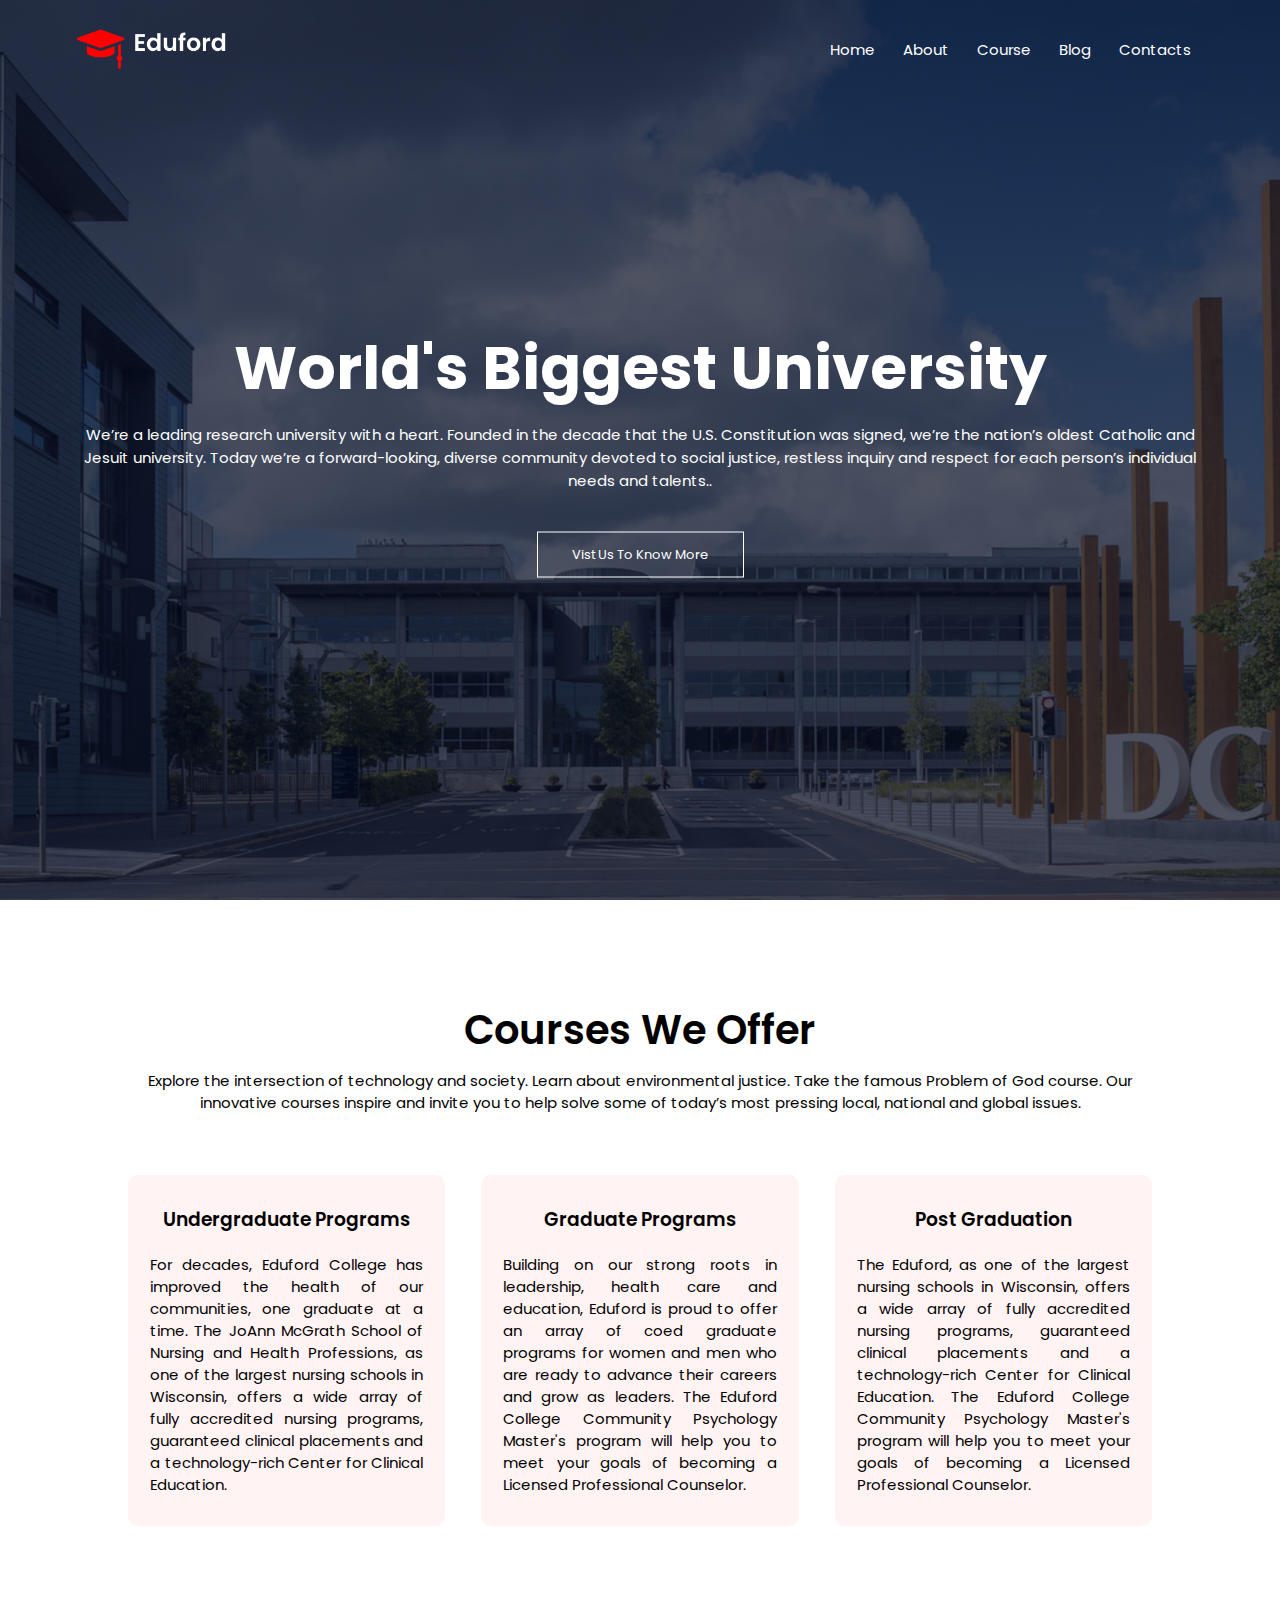
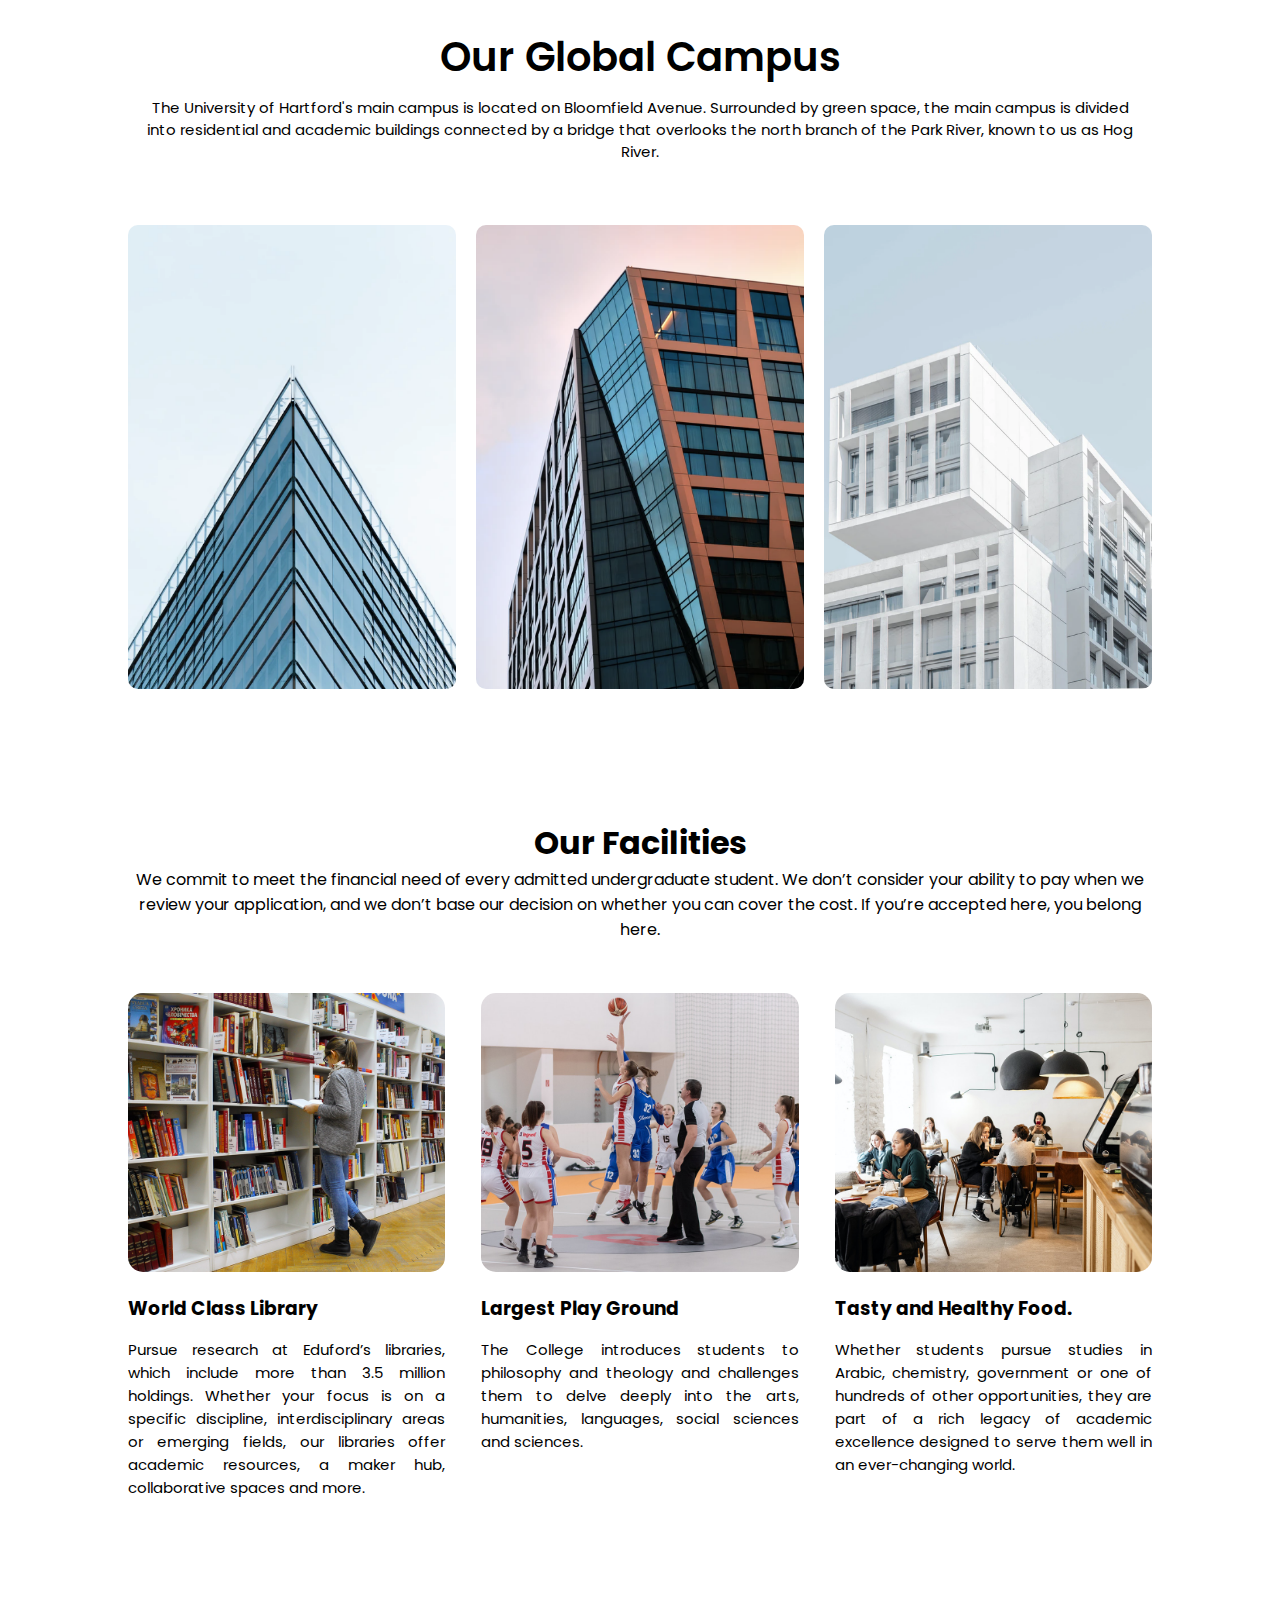
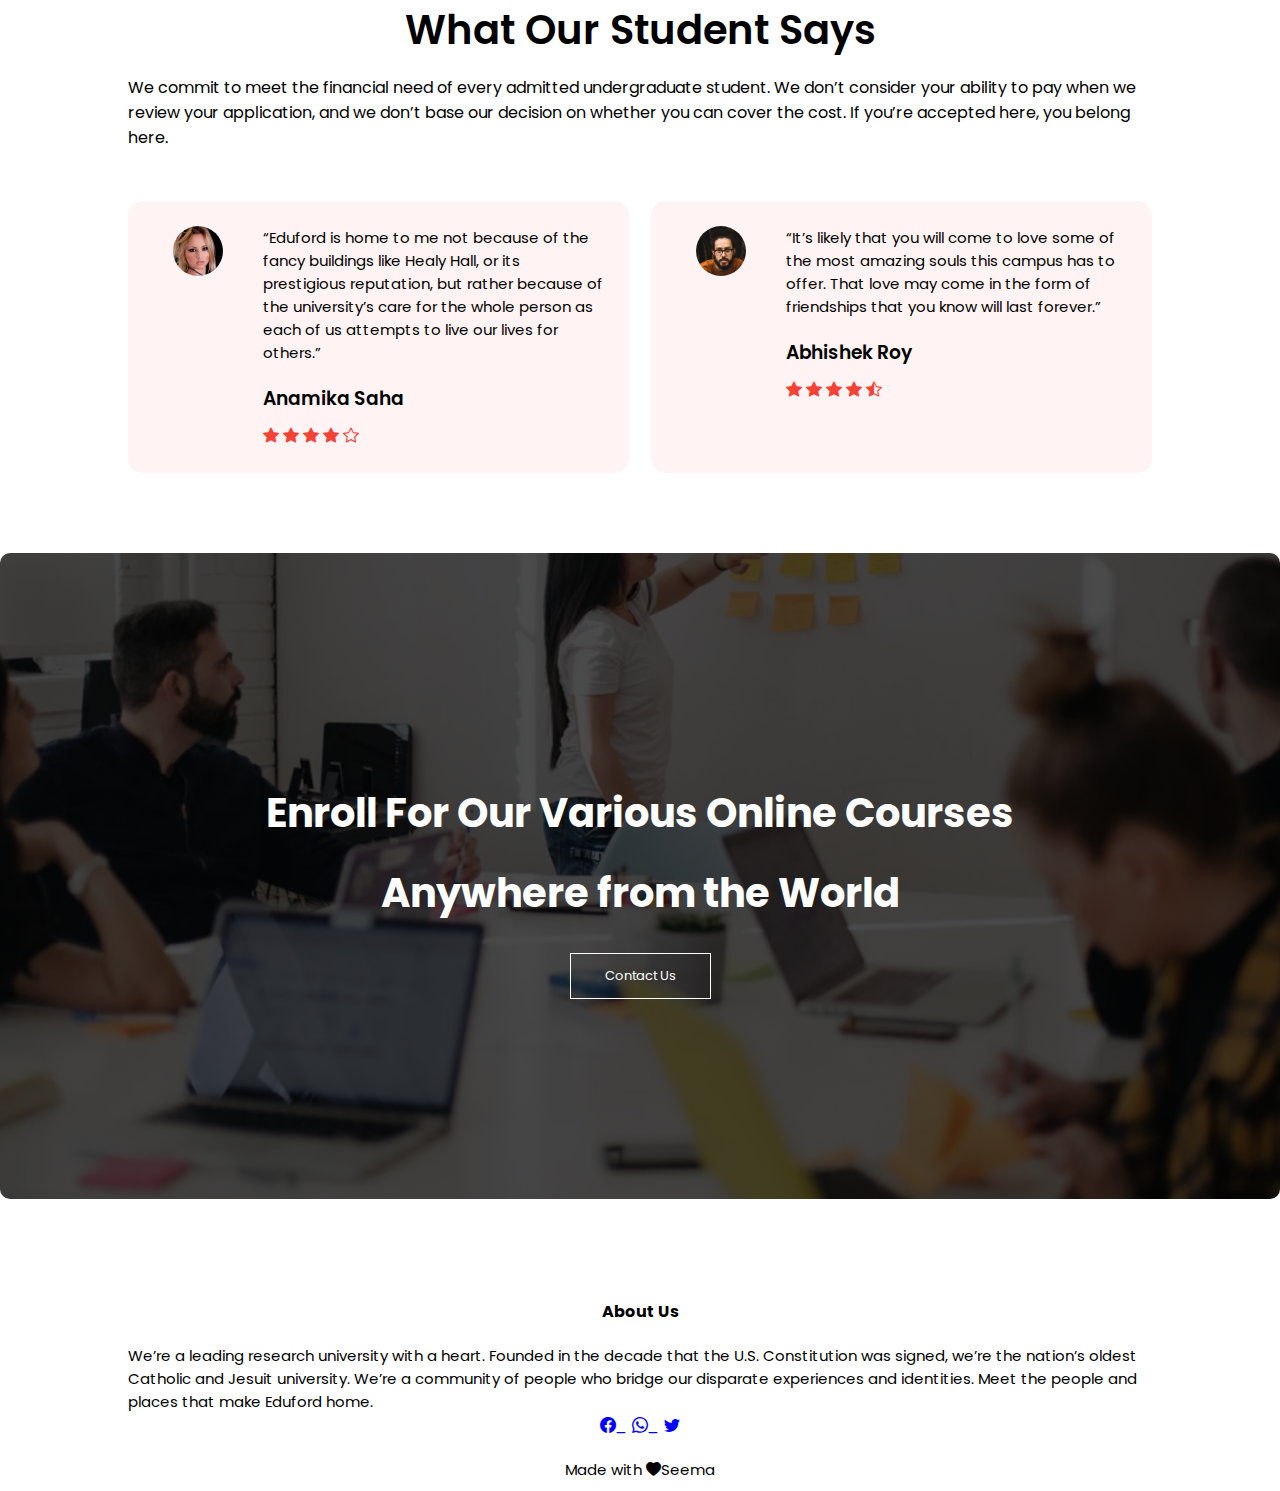
<file: index.html>
<!DOCTYPE html>
<html lang="en">

<head>
    <meta charset="UTF-8">
    <meta name="viewport" content="width=device-width, initial-scale=1.0">
    <title>university</title>
    <link rel="stylesheet" href="style.css">
    <link rel="preconnect" href="https://fonts.googleapis.com">
    <link rel="preconnect" href="https://fonts.gstatic.com" crossorigin>
    <link href="https://fonts.googleapis.com/css2?family=Poppins:ital,wght@0,100;0,300;0,400;0,700;1,600&display=swap"
        rel="stylesheet">
    <link rel="stylesheet" href="https://cdn.jsdelivr.net/npm/bootstrap-icons@1.5.0/font/bootstrap-icons.css">
</head>

<body>
    <section class="header">
        <nav>
            <a href="index.html"><img src="images\logo.png"></a>
            <div class="nav-links" id="nav-links">
                <i class="bi bi-x" onclick="hideMenu()"></i>

                <ul>
                    <li><a href="index.html">Home</a></li>
                    <li><a href="about.html">About</a></li>
                    <li><a href="course.html">Course</a></li>
                    <li><a href="blog.html">Blog</a></li>
                    <li><a href="contact.html">Contacts</a></li>
                </ul>
            </div>
            <i class="bi bi-list" onclick="showMenu()"></i>
        </nav>
        <div class="text-box">
            <h1>World's Biggest University</h1>
            <p>We’re a leading research university with a heart. Founded in the decade that the U.S. Constitution was
                signed, we’re the nation’s oldest Catholic and Jesuit university. Today we’re a forward-looking, diverse
                community devoted to social justice, restless inquiry and respect for each person’s individual needs and
                talents..</p>
            <a href="about.html" class="hero-btn">Vist Us To Know More</a>
        </div>

    </section>
    <section class="course">
        <h1>Courses We Offer</h1>
        <p>Explore the intersection of technology and society. Learn about environmental justice. Take the famous
            Problem of God course. Our innovative courses inspire and invite you to help solve some of today’s most
            pressing local, national and global issues.</p>
        <div class="row">
            <div class="course-col">
                <h3>Undergraduate Programs</h3>
                <p>For decades, Eduford College has improved the health of our communities, one graduate at a time. The
                    JoAnn McGrath School of Nursing and Health Professions, as one of the largest nursing schools in
                    Wisconsin, offers a wide array of fully accredited nursing programs, guaranteed clinical placements
                    and a technology-rich Center for Clinical Education.</p>
            </div>
            <div class="course-col">
                <h3>Graduate Programs</h3>
                <p>Building on our strong roots in leadership, health care and education, Eduford is proud to offer an
                    array of coed graduate programs for women and men who are ready to advance their careers and grow as
                    leaders. The Eduford College Community Psychology Master's program will help you to meet your goals
                    of becoming a Licensed Professional Counselor.</p>

            </div>
            <div class="course-col">
                <h3>Post Graduation </h3>
                <p>The Eduford, as one of the largest nursing schools in Wisconsin, offers a wide array of fully
                    accredited nursing programs, guaranteed clinical placements and a technology-rich Center for
                    Clinical Education. The Eduford College Community Psychology Master's program will help you to meet
                    your goals of becoming a Licensed Professional Counselor. </p>
            </div>
        </div>











    </section>
    <section class="campus">
        <h1>Our Global Campus</h1>
        <p>The University of Hartford's main campus is located on Bloomfield Avenue. Surrounded by green space, the main
            campus is divided into residential and academic buildings connected by a bridge that overlooks the north
            branch of the Park River, known to us as Hog River.</p>

        <div class="row">
            <div class="campus-col">
                <img src="images/london.png">
                <div class="layer">
                    <h3>LONDON</h3>
                </div>
            </div>
            <div class="campus-col">
                <img src="images/newyork.png">
                <div class="layer">
                    <h3>NEW YORK</h3>
                </div>
            </div>
            <div class="campus-col">
                <img src="images/washington.png">
                <div class="layer">
                    <h3>WASHINGTON</h3>
                </div>
            </div>


        </div>








    </section>
    <section class="facilities">
        <h1>Our Facilities</h1>
        <p>We commit to meet the financial need of every admitted undergraduate student. We don’t consider your ability
            to pay when we review your application, and we don’t base our decision on whether you can cover the cost. If
            you’re accepted here, you belong here.</p>
        <div class="row">
            <div class="facilities-col">
                <img src="images/library.png">
                <h3>World Class Library</h3>
                <p>Pursue research at Eduford’s libraries, which include more than 3.5 million holdings. Whether your
                    focus is on a specific discipline, interdisciplinary areas or emerging fields, our libraries offer
                    academic resources, a maker hub, collaborative spaces and more.</p>
            </div>
            <div class="facilities-col">
                <img src="images/basketball.png">
                <h3>Largest Play Ground</h3>
                <p>The College introduces students to philosophy and theology and challenges them to delve deeply into
                    the arts, humanities, languages, social sciences and sciences.</p>
            </div>
            <div class="facilities-col">
                <img src="images/cafeteria.png">
                <h3>Tasty and Healthy Food.</h3>
                <p>Whether students pursue studies in Arabic, chemistry, government or one of hundreds of other
                    opportunities, they are part of a rich legacy of academic excellence designed to serve them well in
                    an ever-changing world.</p>
            </div>
        </div>


    </section>
    <section class="testinominal">
        <h1>What Our Student Says</h1>
        <p>We commit to meet the financial need of every admitted undergraduate student. We don’t consider your ability to pay when we review your application, and we don’t base our decision on whether you can cover the cost. If you’re accepted here, you belong here.</p>
        <div class="row">
            <div class="test-col">
             <img src="images/user1.jpg"> 
             <div class="test-content">
                <p>“Eduford is home to me not because of the fancy buildings like Healy Hall, or its prestigious reputation, but rather because of the university’s care for the whole person as each of us attempts to live our lives for others.”</p>
                <h3>Anamika Saha</h3>
                <i class="bi bi-star-fill"></i>
                <i class="bi bi-star-fill"></i>
                <i class="bi bi-star-fill"></i>
                <i class="bi bi-star-fill"></i>
                <i class="bi bi-star"></i>
             </div>
            </div>
            <div class="test-col">
                <img src="images/user2.jpg">
                <div class="test-content">
                    <p>“It’s likely that you will come to love some of the most amazing souls this campus has to offer. That love may come in the form of friendships that you know will last forever.”</p>
                    <h3>Abhishek Roy</h3>
                    <i class="bi bi-star-fill"></i>
                    <i class="bi bi-star-fill"></i>
                    <i class="bi bi-star-fill"></i>
                    <i class="bi bi-star-fill"></i>
                    <i class="bi bi-star-half"></i>
                </div>

            </div>
        </div>
    </section>
    <section class="cta">
         <h1>Enroll For Our Various Online Courses<br>
            Anywhere from the World</h1>
            <a href="contact.html" class="hero-btn">Contact Us</a>
    </section>
    <section class="footer">
        <h4>About Us</h4>
        <p>We’re a leading research university with a heart. Founded in the decade that the U.S. Constitution was signed, we’re the nation’s oldest Catholic and Jesuit university. We’re a community of people who bridge our disparate experiences and identities. Meet the people and places that make Eduford home.</p>
          <div class="social-icons">
            <i class="bi bi-facebook">_</i>
            <i class="bi bi-whatsapp">_</i>
            <i class="bi bi-twitter"></i>
            <p>Made with <i class="bi bi-heart-fill"></i>Seema</p>
          </div>
          

    </section>
    <script>
        var navLinks = document.getElementById("nav-links");
        function showMenu() {
            navLinks.style.right = "0";
        }
        function hideMenu() {
            navLinks.style.right = "-200px";
        }

    </script>
</body>

</html>
</file>
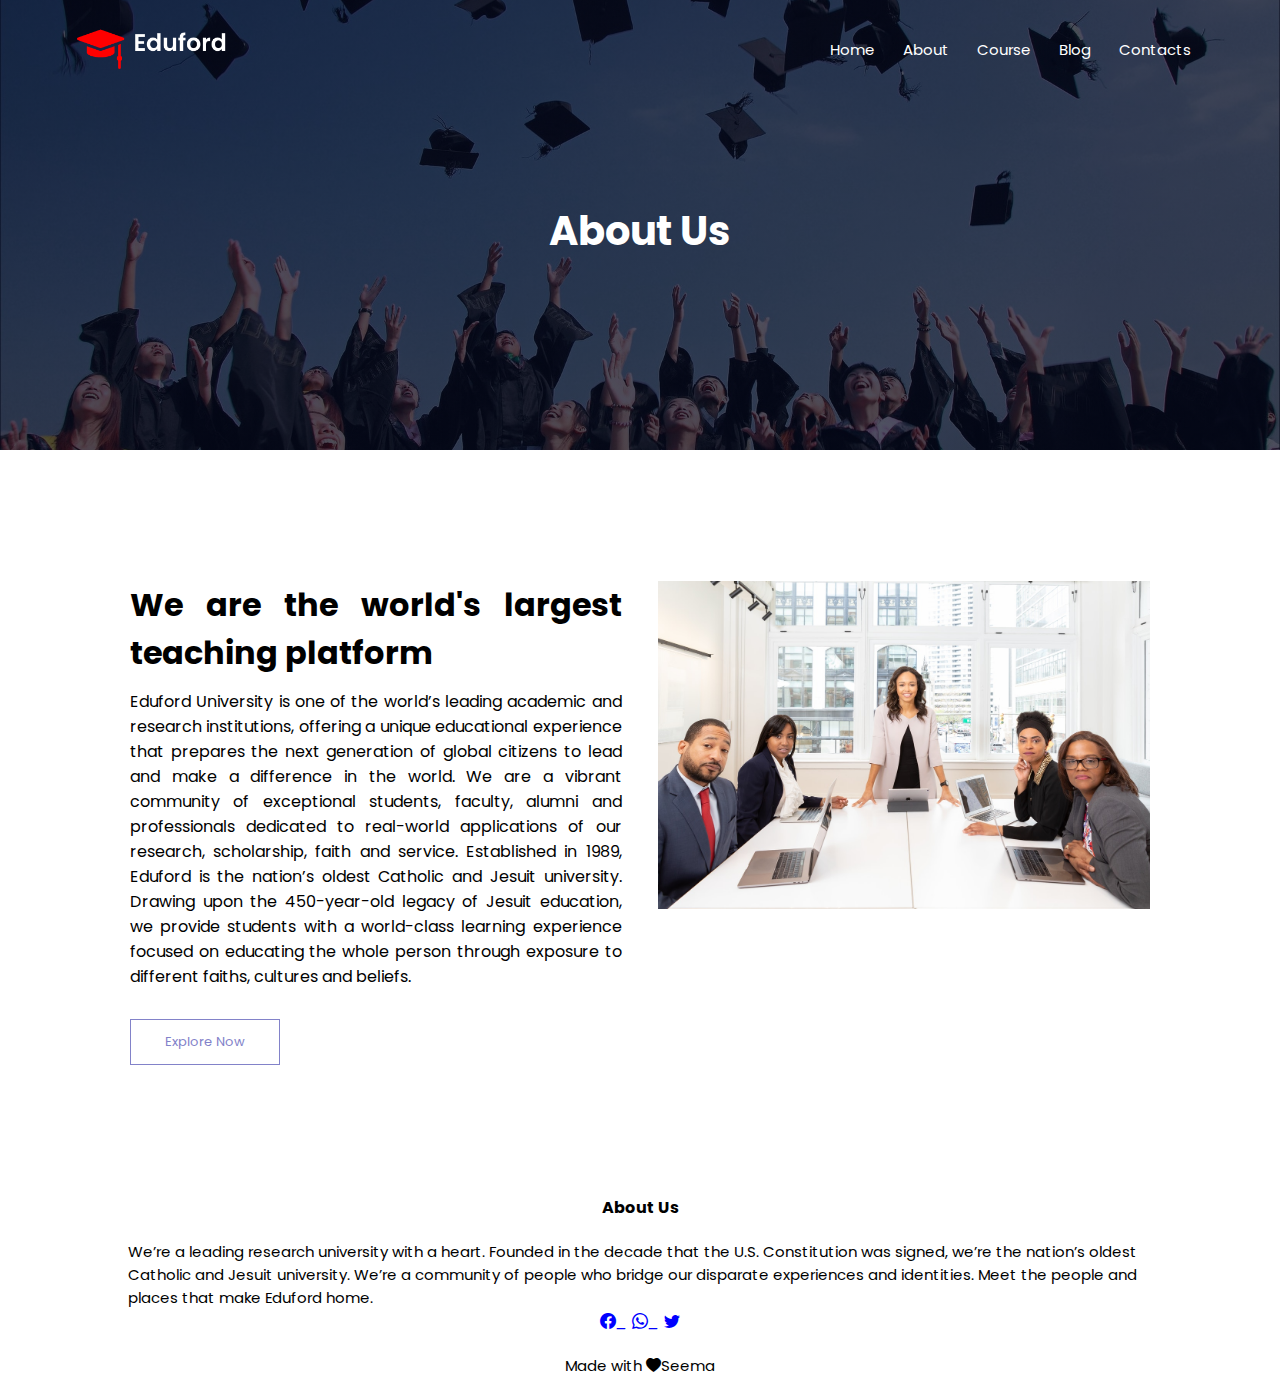
<file: about.html>
<!DOCTYPE html>
<html lang="en">

<head>
    <meta charset="UTF-8">
    <meta name="viewport" content="width=device-width, initial-scale=1.0">
    <title>university</title>
    <link rel="stylesheet" href="style.css">
    <link rel="preconnect" href="https://fonts.googleapis.com">
    <link rel="preconnect" href="https://fonts.gstatic.com" crossorigin>
    <link href="https://fonts.googleapis.com/css2?family=Poppins:ital,wght@0,100;0,300;0,400;0,700;1,600&display=swap"
        rel="stylesheet">
    <link rel="stylesheet" href="https://cdn.jsdelivr.net/npm/bootstrap-icons@1.5.0/font/bootstrap-icons.css">
</head>

<body>
    <section class="sub-header">
        <nav>
            <a href="index.html"><img src="images\logo.png"></a>
            <div class="nav-links" id="nav-links">
                <i class="bi bi-x" onclick="hideMenu()"></i>

                <ul>
                    <li><a href="index.html">Home</a></li>
                    <li><a href="about.html">About</a></li>
                    <li><a href="course.html">Course</a></li>
                    <li><a href="blog.html">Blog</a></li>
                    <li><a href="contact.html">Contacts</a></li>
                </ul>
            </div>
            <i class="bi bi-list" onclick="showMenu()"></i>
        </nav>
        <h1>About Us</h1>
    </section>
        <section class="about-us">
            <div class="row">
                <div class="about-col">
                    <h1>We are the world's largest teaching platform</h1>
                    <p>Eduford University is one of the world’s leading academic and research institutions, offering a unique educational experience that prepares the next generation of global citizens to lead and make a difference in the world. We are a vibrant community of exceptional students, faculty, alumni and professionals dedicated to real-world applications of our research, scholarship, faith and service. Established in 1989, Eduford is the nation’s oldest Catholic and Jesuit university. Drawing upon the 450-year-old legacy of Jesuit education, we provide students with a world-class learning experience focused on educating the whole person through exposure to different faiths, cultures and beliefs.</p>
                     <a href="" class="hero-btn blue-button">Explore Now</a>
                </div>
                <div class="about-col">
                    <img src="images/about.jpg">
                    
                </div>
            </div>

        </section>
    <section class="footer">
        <h4>About Us</h4>
        <p>We’re a leading research university with a heart. Founded in the decade that the U.S. Constitution was signed, we’re the nation’s oldest Catholic and Jesuit university. We’re a community of people who bridge our disparate experiences and identities. Meet the people and places that make Eduford home.</p>
          <div class="social-icons">
            <i class="bi bi-facebook">_</i>
            <i class="bi bi-whatsapp">_</i>
            <i class="bi bi-twitter"></i>
            <p>Made with <i class="bi bi-heart-fill"></i>Seema</p>
          </div>
          

    </section>
    <script>
        var navLinks = document.getElementById("nav-links");
        function showMenu() {
            navLinks.style.right = "0";
        }
        function hideMenu() {
            navLinks.style.right = "-200px";
        }

    </script>
</body>

</html>
</file>
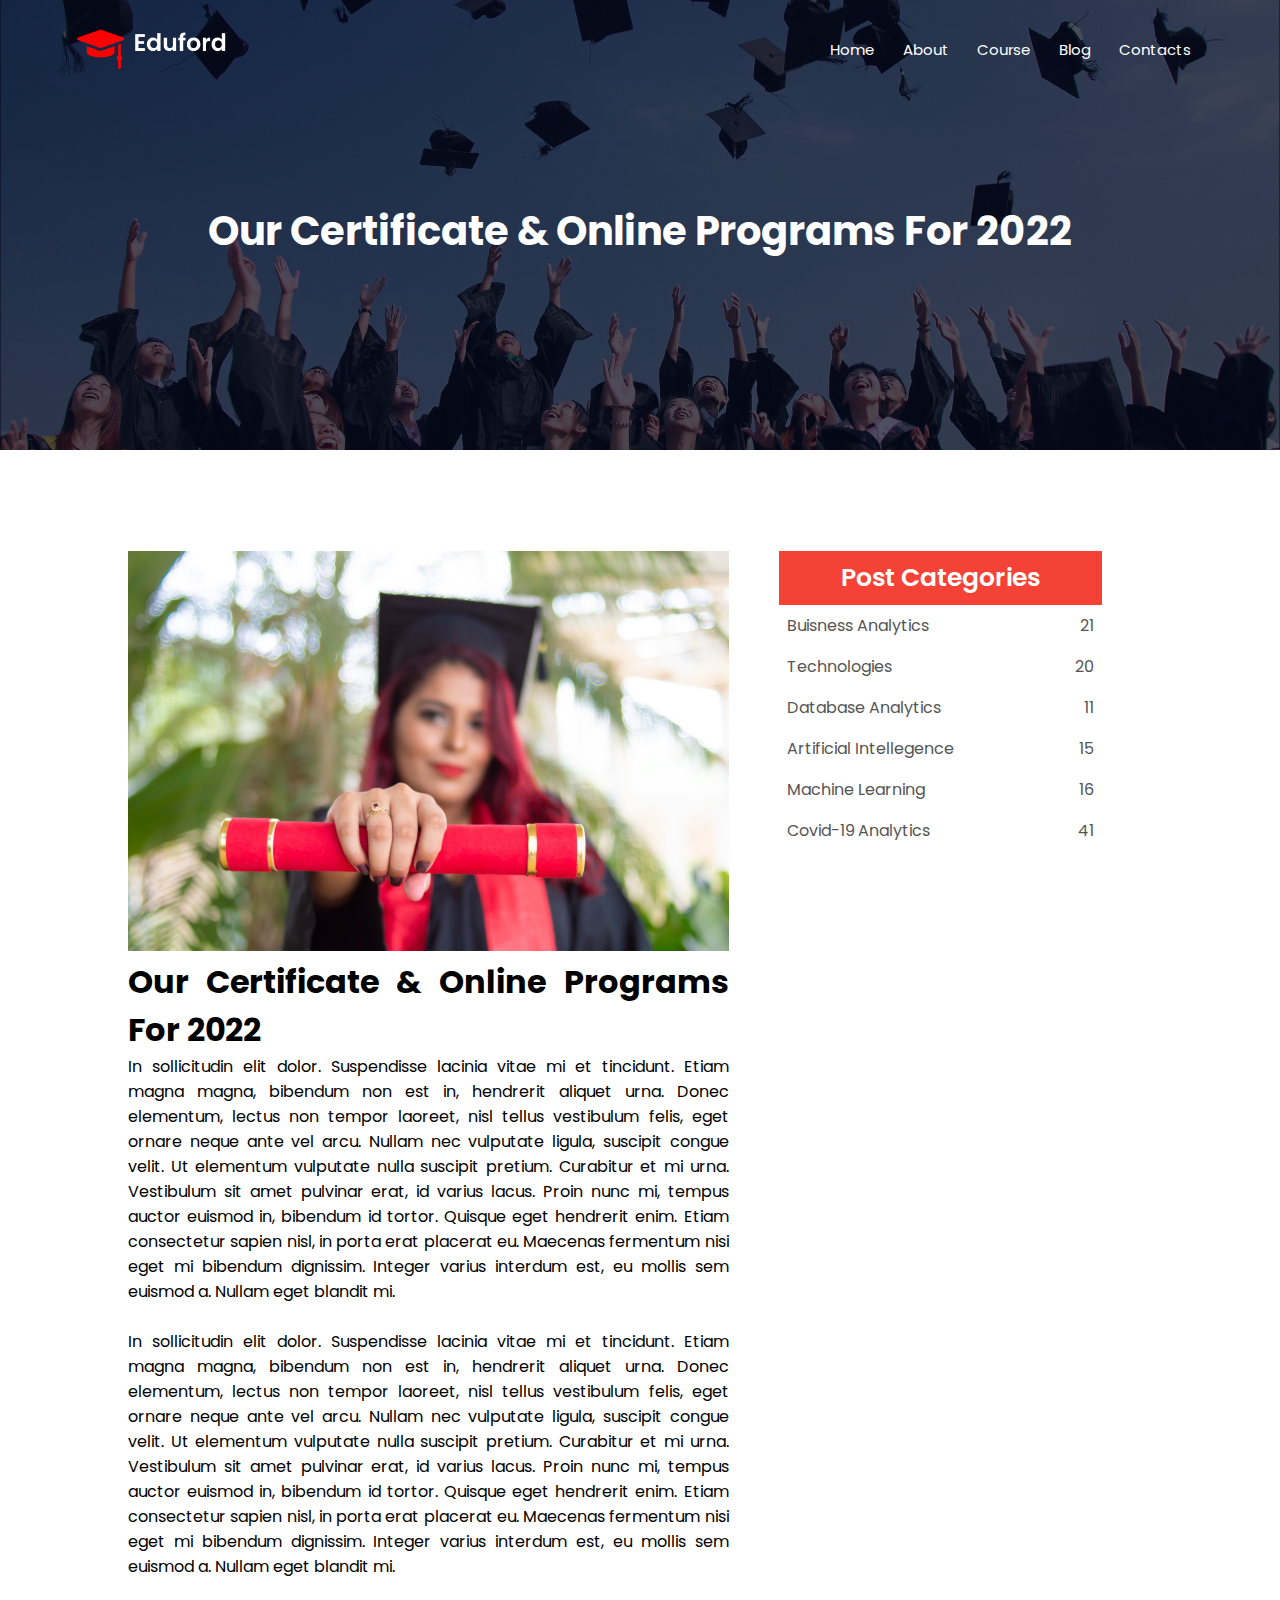
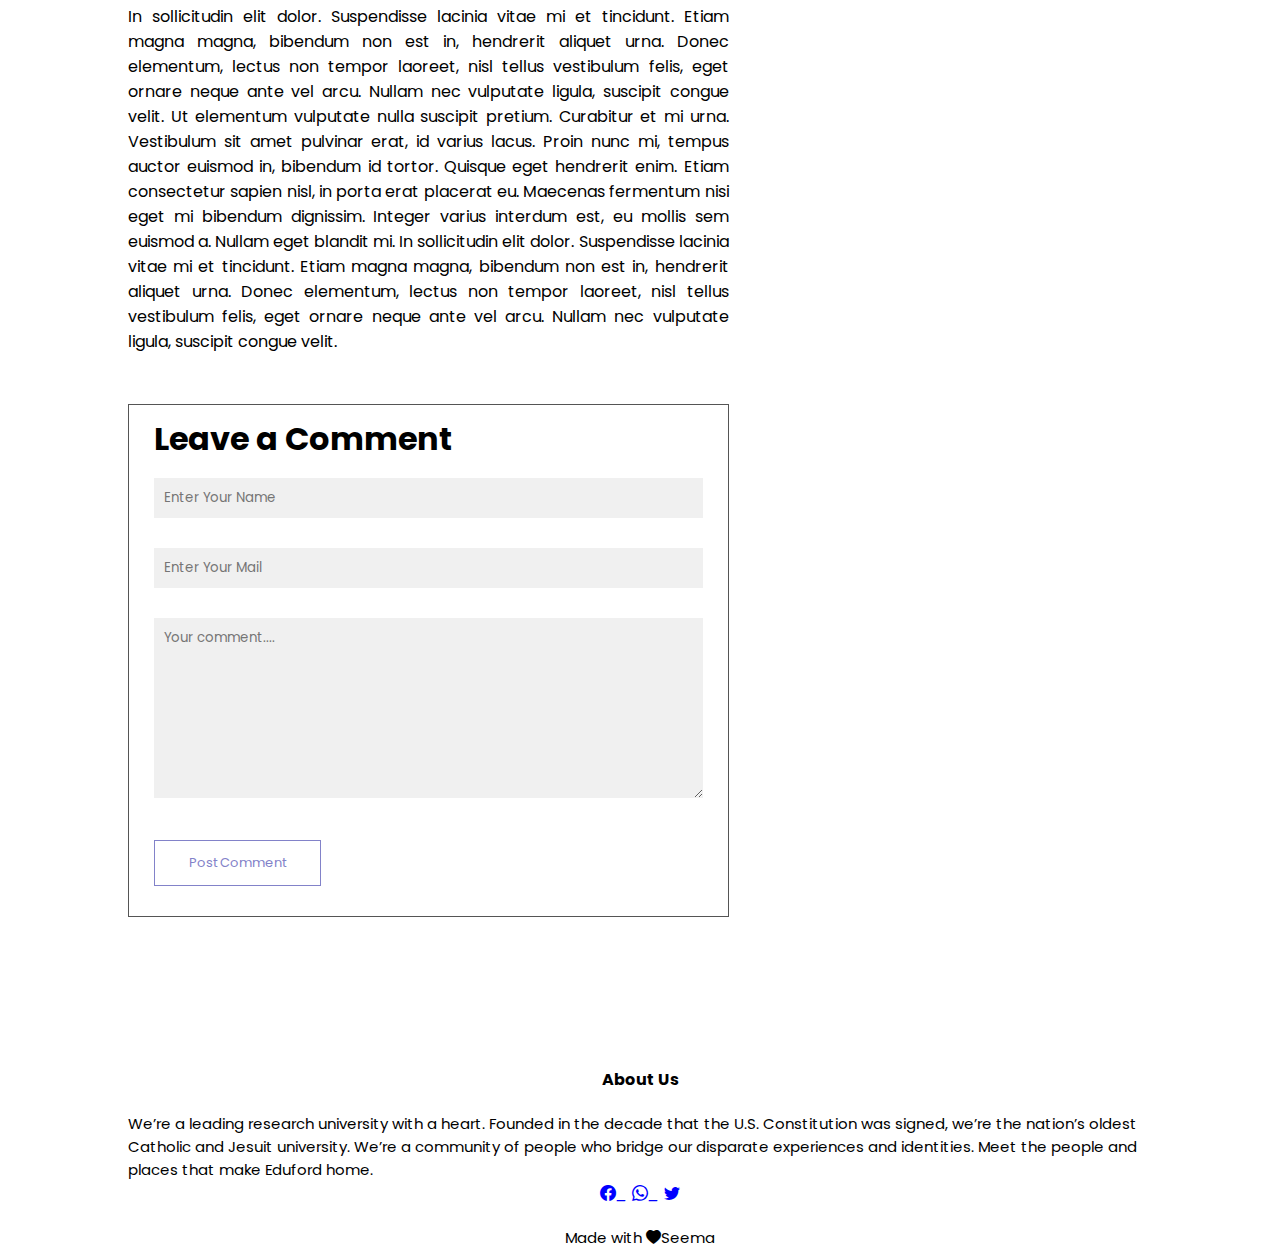
<file: blog.html>
<!DOCTYPE html>
<html lang="en">

<head>
    <meta charset="UTF-8">
    <meta name="viewport" content="width=device-width, initial-scale=1.0">
    <title>university</title>
    <link rel="stylesheet" href="style.css">
    <link rel="preconnect" href="https://fonts.googleapis.com">
    <link rel="preconnect" href="https://fonts.gstatic.com" crossorigin>
    <link href="https://fonts.googleapis.com/css2?family=Poppins:ital,wght@0,100;0,300;0,400;0,700;1,600&display=swap"
        rel="stylesheet">
    <link rel="stylesheet" href="https://cdn.jsdelivr.net/npm/bootstrap-icons@1.5.0/font/bootstrap-icons.css">
</head>

<body>
    <section class="sub-header">
        <nav>
            <a href="index.html"><img src="images\logo.png"></a>
            <div class="nav-links" id="nav-links">
                <i class="bi bi-x" onclick="hideMenu()"></i>

                <ul>
                    <li><a href="index.html">Home</a></li>
                    <li><a href="about.html">About</a></li>
                    <li><a href="course.html">Course</a></li>
                    <li><a href="blog.html">Blog</a></li>
                    <li><a href="contact.html">Contacts</a></li>
                </ul>
            </div>
            <i class="bi bi-list" onclick="showMenu()"></i>
        </nav>
        <h1>Our Certificate & Online Programs For 2022</h1>
    </section>
        <section class="blog-content">
            <div class="row">
                <div class="con-left">
                <img src="images/certificate.jpg">
                <h1>Our Certificate & Online Programs For 2022</h1>
                <p>In sollicitudin elit dolor. Suspendisse lacinia vitae mi et tincidunt. Etiam magna magna, bibendum non est in, hendrerit aliquet urna. Donec elementum, lectus non tempor laoreet, nisl tellus vestibulum felis, eget ornare neque ante vel arcu. Nullam nec vulputate ligula, suscipit congue velit. Ut elementum vulputate nulla suscipit pretium. Curabitur et mi urna. Vestibulum sit amet pulvinar erat, id varius lacus. Proin nunc mi, tempus auctor euismod in, bibendum id tortor. Quisque eget hendrerit enim. Etiam consectetur sapien nisl, in porta erat placerat eu. Maecenas fermentum nisi eget mi bibendum dignissim. Integer varius interdum est, eu mollis sem euismod a. Nullam eget blandit mi.</p>
                <br>
                <p>In sollicitudin elit dolor. Suspendisse lacinia vitae mi et tincidunt. Etiam magna magna, bibendum non est in, hendrerit aliquet urna. Donec elementum, lectus non tempor laoreet, nisl tellus vestibulum felis, eget ornare neque ante vel arcu. Nullam nec vulputate ligula, suscipit congue velit. Ut elementum vulputate nulla suscipit pretium. Curabitur et mi urna. Vestibulum sit amet pulvinar erat, id varius lacus. Proin nunc mi, tempus auctor euismod in, bibendum id tortor. Quisque eget hendrerit enim. Etiam consectetur sapien nisl, in porta erat placerat eu. Maecenas fermentum nisi eget mi bibendum dignissim. Integer varius interdum est, eu mollis sem euismod a. Nullam eget blandit mi.</p>
                <br>
                <p>In sollicitudin elit dolor. Suspendisse lacinia vitae mi et tincidunt. Etiam magna magna, bibendum non est in, hendrerit aliquet urna. Donec elementum, lectus non tempor laoreet, nisl tellus vestibulum felis, eget ornare neque ante vel arcu. Nullam nec vulputate ligula, suscipit congue velit. Ut elementum vulputate nulla suscipit pretium. Curabitur et mi urna. Vestibulum sit amet pulvinar erat, id varius lacus. Proin nunc mi, tempus auctor euismod in, bibendum id tortor. Quisque eget hendrerit enim. Etiam consectetur sapien nisl, in porta erat placerat eu. Maecenas fermentum nisi eget mi bibendum dignissim. Integer varius interdum est, eu mollis sem euismod a. Nullam eget blandit mi.
                    In sollicitudin elit dolor. Suspendisse lacinia vitae mi et tincidunt. Etiam magna magna, bibendum non est in, hendrerit aliquet urna. Donec elementum, lectus non tempor laoreet, nisl tellus vestibulum felis, eget ornare neque ante vel arcu. Nullam nec vulputate ligula, suscipit congue velit.</p>
                    <div class="comment-box">
                        <h1> Leave a Comment</h1>
                        <form class="comment-form">
                            <input type="text" placeholder="Enter Your Name">
                            <input type="mail" placeholder="Enter Your Mail">
                            <textarea rows="8" placeholder="Your comment...."></textarea>
                            <button type="submit" class="hero-btn blue-button">Post Comment</button>

                        </form>
                    </div>
            </div>
                <div class="con-right">
                   <h1>Post Categories</h1>
                   <div>
                    <span>Buisness Analytics</span>
                    <span>21</span>
                   </div>
                   <div>
                    <span>Technologies</span>
                    <span>20</span>
                   </div>
                   <div>
                    <span>Database Analytics</span>
                    <span>11</span>
                   </div>
                   <div>
                    <span>Artificial Intellegence</span>
                    <span>15</span>
                   </div>
                   <div>
                    <span>Machine Learning</span>
                    <span>16</span>
                   </div>

                   <div>
                    <span>Covid-19 Analytics</span>
                    <span>41</span>
                   </div>



                </div>
            </div>
        </section>
       
    <section class="footer">
        <h4>About Us</h4>
        <p>We’re a leading research university with a heart. Founded in the decade that the U.S. Constitution was signed, we’re the nation’s oldest Catholic and Jesuit university. We’re a community of people who bridge our disparate experiences and identities. Meet the people and places that make Eduford home.</p>
          <div class="social-icons">
            <i class="bi bi-facebook">_</i>
            <i class="bi bi-whatsapp">_</i>
            <i class="bi bi-twitter"></i>
            <p>Made with <i class="bi bi-heart-fill"></i>Seema</p>
          </div>
          

    </section>
    <script>
        var navLinks = document.getElementById("nav-links");
        function showMenu() {
            navLinks.style.right = "0";
        }
        function hideMenu() {
            navLinks.style.right = "-200px";
        }

    </script>
</body>

</html>
</file>
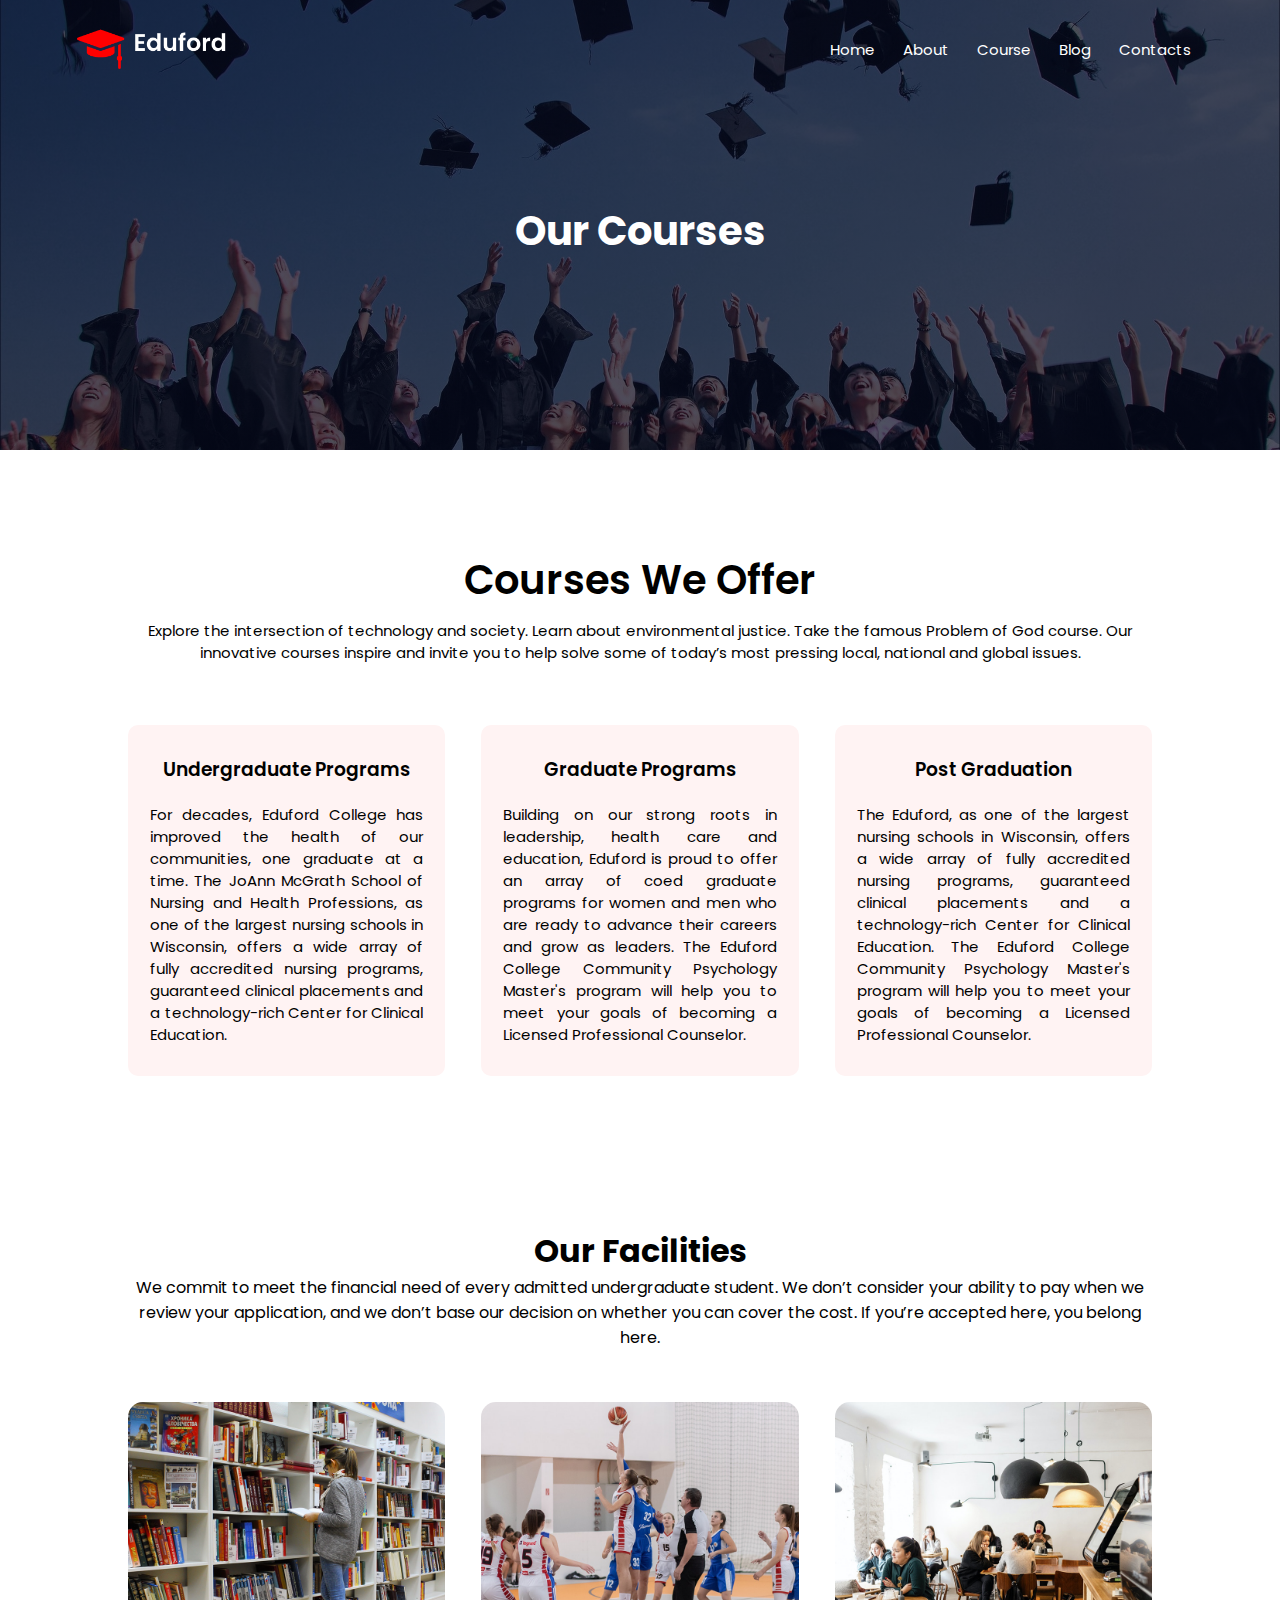
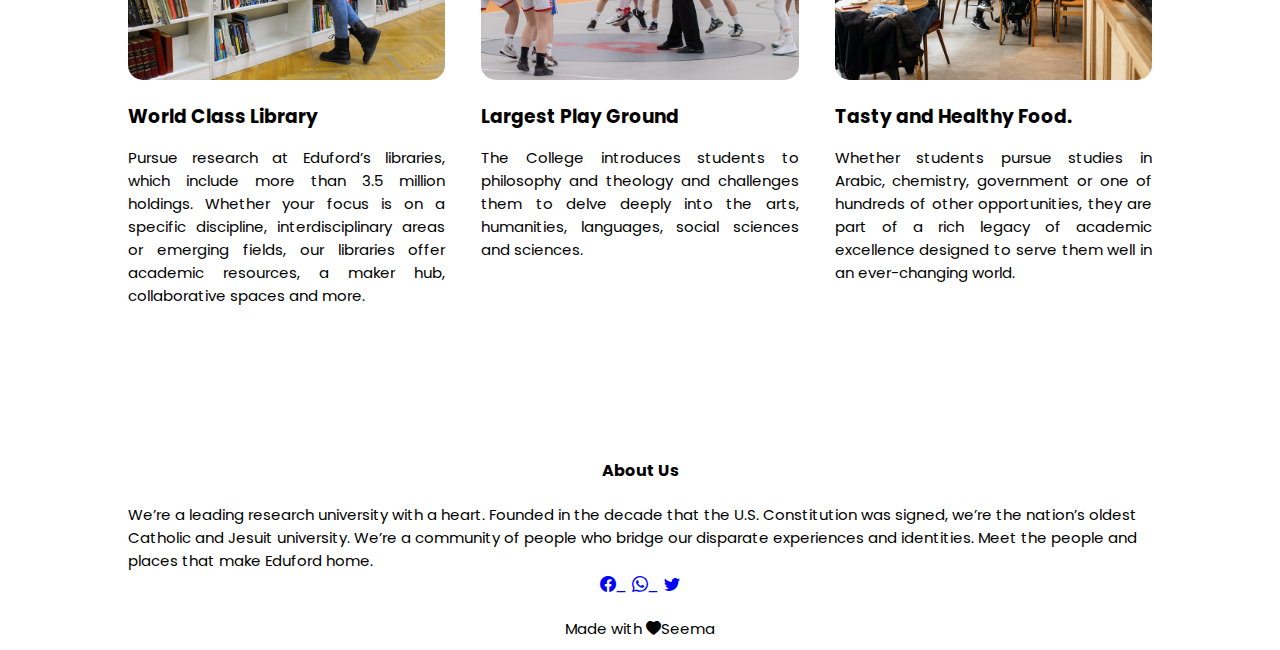
<file: course.html>
<!DOCTYPE html>
<html lang="en">

<head>
    <meta charset="UTF-8">
    <meta name="viewport" content="width=device-width, initial-scale=1.0">
    <title>university</title>
    <link rel="stylesheet" href="style.css">
    <link rel="preconnect" href="https://fonts.googleapis.com">
    <link rel="preconnect" href="https://fonts.gstatic.com" crossorigin>
    <link href="https://fonts.googleapis.com/css2?family=Poppins:ital,wght@0,100;0,300;0,400;0,700;1,600&display=swap"
        rel="stylesheet">
    <link rel="stylesheet" href="https://cdn.jsdelivr.net/npm/bootstrap-icons@1.5.0/font/bootstrap-icons.css">
</head>

<body>
    <section class="sub-header">
        <nav>
            <a href="index.html"><img src="images\logo.png"></a>
            <div class="nav-links" id="nav-links">
                <i class="bi bi-x" onclick="hideMenu()"></i>

                <ul>
                    <li><a href="index.html">Home</a></li>
                    <li><a href="about.html">About</a></li>
                    <li><a href="course.html">Course</a></li>
                    <li><a href="blog.html">Blog</a></li>
                    <li><a href="contact.html">Contacts</a></li>
                </ul>
            </div>
            <i class="bi bi-list" onclick="showMenu()"></i>
        </nav>
        <h1>Our Courses</h1>
    </section>
</section>
<section class="course">
    <h1>Courses We Offer</h1>
    <p>Explore the intersection of technology and society. Learn about environmental justice. Take the famous
        Problem of God course. Our innovative courses inspire and invite you to help solve some of today’s most
        pressing local, national and global issues.</p>
    <div class="row">
        <div class="course-col">
            <h3>Undergraduate Programs</h3>
            <p>For decades, Eduford College has improved the health of our communities, one graduate at a time. The
                JoAnn McGrath School of Nursing and Health Professions, as one of the largest nursing schools in
                Wisconsin, offers a wide array of fully accredited nursing programs, guaranteed clinical placements
                and a technology-rich Center for Clinical Education.</p>
        </div>
        <div class="course-col">
            <h3>Graduate Programs</h3>
            <p>Building on our strong roots in leadership, health care and education, Eduford is proud to offer an
                array of coed graduate programs for women and men who are ready to advance their careers and grow as
                leaders. The Eduford College Community Psychology Master's program will help you to meet your goals
                of becoming a Licensed Professional Counselor.</p>

        </div>
        <div class="course-col">
            <h3>Post Graduation </h3>
            <p>The Eduford, as one of the largest nursing schools in Wisconsin, offers a wide array of fully
                accredited nursing programs, guaranteed clinical placements and a technology-rich Center for
                Clinical Education. The Eduford College Community Psychology Master's program will help you to meet
                your goals of becoming a Licensed Professional Counselor. </p>
        </div>
    </div>











</section>
<section class="facilities">
    <h1>Our Facilities</h1>
    <p>We commit to meet the financial need of every admitted undergraduate student. We don’t consider your ability
        to pay when we review your application, and we don’t base our decision on whether you can cover the cost. If
        you’re accepted here, you belong here.</p>
    <div class="row">
        <div class="facilities-col">
            <img src="images/library.png">
            <h3>World Class Library</h3>
            <p>Pursue research at Eduford’s libraries, which include more than 3.5 million holdings. Whether your
                focus is on a specific discipline, interdisciplinary areas or emerging fields, our libraries offer
                academic resources, a maker hub, collaborative spaces and more.</p>
        </div>
        <div class="facilities-col">
            <img src="images/basketball.png">
            <h3>Largest Play Ground</h3>
            <p>The College introduces students to philosophy and theology and challenges them to delve deeply into
                the arts, humanities, languages, social sciences and sciences.</p>
        </div>
        <div class="facilities-col">
            <img src="images/cafeteria.png">
            <h3>Tasty and Healthy Food.</h3>
            <p>Whether students pursue studies in Arabic, chemistry, government or one of hundreds of other
                opportunities, they are part of a rich legacy of academic excellence designed to serve them well in
                an ever-changing world.</p>
        </div>
    </div>


</section>
    
    <section class="footer">
        <h4>About Us</h4>
        <p>We’re a leading research university with a heart. Founded in the decade that the U.S. Constitution was signed, we’re the nation’s oldest Catholic and Jesuit university. We’re a community of people who bridge our disparate experiences and identities. Meet the people and places that make Eduford home.</p>
          <div class="social-icons">
            <i class="bi bi-facebook">_</i>
            <i class="bi bi-whatsapp">_</i>
            <i class="bi bi-twitter"></i>
            <p>Made with <i class="bi bi-heart-fill"></i>Seema</p>
          </div>
          

    </section>
    <script>
        var navLinks = document.getElementById("nav-links");
        function showMenu() {
            navLinks.style.right = "0";
        }
        function hideMenu() {
            navLinks.style.right = "-200px";
        }

    </script>
</body>

</html>
</file>
<file: style.css>
* {
    margin: 0;
    padding: 0;
    font-family: 'Poppins', sans-serif;
}

.header {
    min-height: 100vh;
    width: 100%;
    background-image: linear-gradient(rgba(4,9,30,0.7),rgba(4,9,30,0.7)),url(images/banner.png);
    background-position: center;
    background-size: cover;
    position: relative;
}
nav{
    display: flex;
    padding: 2% 6%;
    justify-content: space-between;
    align-items: center;
}
nav img{
    width:150px;
}
.nav-links{
    flex:1;
    text-align: right;
}
.nav-links ul li{
    list-style-type: none;
    display: inline-block;
    padding:8px 12px;
    position: relative;

}
.nav-links ul li a{
    text-decoration: none;
    color: white;
    font-size: 15px;
}
.nav-links ul li::after{
    content: "";
    width: 0%;
    height: 2px;
    background:#f44336 ;
    display: block;
    margin: auto;
    transition: 0.6s;


}
.nav-links ul li:hover::after{
    width: 100%;
}
.nav-links ul li:hover .nav-links ul li a{
    color: #f44336;
}
.text-box{
    width: 90%;
    color: white;
    position: absolute;
    top:50%;
    left:50%;
    transform: translate(-50%,-50%);
    text-align: center;
}
.text-box h1{
    font-size: 60px;
}
.text-box p{
    font-size: 15px;
    margin:10px 0px 40px;
}
.hero-btn{
    text-decoration: none;
    display: inline-block;
    color: white;
    border: 1px solid white;
    padding: 12px 34px;
    font-size: 13px;
    background: transparent;
    position: relative;
    cursor: pointer;

}
.hero-btn:hover{
    background-color: #f44336;
    border: 1px solid #f44336;
    transition: 1s;
}
nav .bi{
    display:none;
}
@media (max-width:700px){
    .text-box h1{
        font-size: 30px;
    }
    .nav-links ul li{
        display: block;
    }
    .nav-links{
        position:fixed;
        background: #f44336;
        width:200px;
        height:100vh;
        top:0%;
        right:-200px;
        text-align: left;
        z-index: 2;
        transition: 1S;
        overflow: hidden;
    }
    nav .bi{
        display: block;
        color: #fff;
        margin:10px;
        font-size: 22px;
        cursor: pointer;
    }
    .nav-links ul{
        padding: 30px;
    }
}
.course{
    width:80%;
    margin:auto;
    padding-top: 100px;
    text-align: center;
    
}
.course h1{
    font-size: 40px;
    font-weight:600;
}
.course p{
    font-size: 15px;
    padding:10px;
    line-height: 22px;
}
.row{
    display: flex;
    margin-top:5%;
    justify-content: space-between;
    text-align: justify;
}
.course-col{
    flex-basis: 31%;
    background-color:#fff3f3;
    border-radius: 10px;
    margin-bottom: 5%;
    padding: 20px 12px;
    box-sizing: border-box;
    transition: 0.5s;
}
.row h3{
    text-align: center;
    font-weight: 600;
    margin: 10px 0;
}
.course-col:hover{
    box-shadow: 0 0 20px 0px rgba(0,0,0,0.2);
}
@media (max-width:700px){
    .row{
        flex-direction: column;
    }
}
.campus{
    width:80%;
    margin:auto;
    padding-top:50px;
    text-align: center;

}
.campus h1{
    font-size: 40px;
    font-weight:600;
}
.campus p{
    font-size: 15px;
    padding:10px;
    line-height: 22px;

}
.campus-col{
    flex-basis: 32%;
    border-radius: 10px;
    margin-bottom: 30px;
    position: relative;
    overflow: hidden;
}
.campus img{
    width:100%;
    display: block;
}
.layer{
    background: transparent;
    height: 100%;
    width:100%;
    position: absolute;
    top:0;
    left:0;
    transition: 0.5s;
   
}
.layer:hover{
    background: rgb(0,0,0);
    background: rgba(0,0,0,0.5);
   
  

}
.layer h3{
    width:100%;
    font-weight: 500;
    color: #fff;
    font-size: 20px;
    bottom:0;
    left:50%;
    transform: translateX(-50%);
    position: absolute;
    opacity: 0;
    transition: 0.5s;
   

}
.layer:hover h3{
    opacity: 1;
    bottom:50%;
}
@media(max-width:700px){
    .row{
        flex-direction: column;
    }
}
.facilities{
    width:80%;
    margin: auto;
    text-align: center;
    padding-top: 100px;
}
.facilities-col{
    flex-basis: 31%;
    margin-bottom: 5%;

}
.facilities-col img{
    width: 100%;
    border-radius: 15px;
}
.facilities-col h3{
    padding: 5px 0px;
    text-align: left;
    font-weight: 700;
}
.facilities-col p{
    font-size: 15px;
    padding: 0%;
}
.facilities-col:hover img{
    box-shadow: 0 0 20px 0px rgba(0,0,0,0.2);
    /*transform: scale(1.08);
    z-index: 1; */
}
.testinominal{
width:80%;
margin: auto;
}
.testinominal h1{
    font-size: 40px;
    font-weight: 600;
    text-align: center;
    margin-top: 50px;
    margin-bottom: 15px;

}
.test-col{
    flex-basis: 44%;
    background: #fff3f3;
    display: flex;
    padding: 25px;
    cursor: pointer;
    text-align: left;
    border-radius: 15px;
    margin-bottom: 30px;
}
.test-col img{
    border-radius: 50%;
    height: 50px;
    margin-right:40px;
    margin-left: 20px;
}
.test-col h3{
    text-align: left;
    padding-top: 10px;
}
.test-col p{
      font-size: 15px;
}
.test-content .bi{
    color:#f44336;
}
.test-col:hover{
    box-shadow: 0 0 20px 0px rgba(0,0,0,0.2);
}
.cta{
    margin-top: 50px;
    width:100%;
    text-align: center;
    background-image: linear-gradient(rgba(0,0,0,0.7),rgba(0,0,0,0.7)),url(images/banner2.jpg);
    background-position: center;
    background-size: cover;
    padding: 200px 0px;
    border-radius: 10px;
}
.cta h1{
    color: white;
    font-size: 40px;
    padding: 20px 5px;
    line-height: 80px;
}
@media(max-width:700px){
    .cta{
        padding: 100px 0px;
    }
    .cta h1{
        font-size: 16px;
        line-height: 40px;

    }
}
.footer{

    margin: auto;
    width: 80%;
    padding-top: 100px;
}
.footer h4{
    text-align: center;
    padding-bottom: 20px;
}
.footer p{
    font-size: 15px;
}
.social-icons{
    color: blue;
    text-align: center;
}
.social-icons p{
    color: black;
    padding-top: 20px;
    padding-bottom: 10px;
}
.sub-header{
    background-image: linear-gradient(rgba(4,9,30,0.7),rgba(4,9,30,0.7)),url(images/background.jpg);
    height: 50vh;
    width:100%;
    background-position: center;
    background-size: cover;
    text-align: center;
}
.sub-header h1{
    color: #fff;
    padding-top: 100px;
    font-weight: 700;
    font-size: 40px;
}
.about-us{
    width: 80%;
    margin: auto;
    padding-top: 50px;
}
.about-col{
    flex-basis: 48%;
    padding: 30px 2px;
}
.about-col img{
    width: 100%;
}
.about-col p{
    padding: 12px 0px 30px;
}
.blue-button{
    border: 1px solid rgb(130, 130, 201);
    color:rgb(130, 130, 201);
}
.blue-button:hover{
    border: 1px solid rgb(130, 130, 201);
    background-color:rgb(130, 130, 201) ;
    color: #fff;

}
.blog-content{
    width:80%;
    margin:auto;
    padding-top:50px;
}
.con-left{
   flex-basis: 65%;
}
.con-left img{
    width:100%;
}
.con-left h2{
    font-weight: 600;
    margin: 30px 0px;

}
.con-left p{
    padding: 0%;
}
.con-right{
 flex-basis: 35%;
 margin: 0 50px;
}
.con-right h1{
    background-color: #f44336;
    color: #fff;
    padding: 8px;
    font-weight: 600;
    text-align: center;
    font-size: 25px;
}
.con-right div{
    display: flex;
    text-align: center;
    justify-content: space-between;
    color: #555;
    padding: 8px;
    box-sizing: border-box;
}
.comment-box{
    border:1px solid #555;
    margin:50px 0;
    padding:10px 25px;
}
.comment-form input,.comment-form textarea{
 width: 100%;
 border: none;
 outline: none;
 background-color: #f0f0f0;
 color: #fff;
 padding: 10px;
 margin:15px 0;
 box-sizing: border-box;
}
.comment-form button{
     margin: 20px 0;
}
@media(max-width:700px){
    .sub-header h1{
       font-size: 25px;
    }

}
.address{
    width:80%;
    margin:auto;
    padding-top: 50px;
}
.address iframe{
    width: 100%;
}
.contact-content{
    width:80%;
    margin: auto;
}
.contact-col{
    flex-basis: 45%;
    margin-bottom: 20px;
}
.contact-col div{
    display: flex;
    align-items: center;
    margin-bottom: 40px;
}
.contact-col .bi{
    font-size: 28px;
    color: #f44336;
    margin:0px;
    margin-right: 40px;

}
.contact-col h1{
    font-size: 20px;
    font-weight: 500;
    padding: 5px 0;
}
.contact-col p{
    font-size: 15px;
   
}
form input,form textarea{
    width:100%;
    outline: none;
    padding: 15px;
    margin-bottom: 15px;
    border: 1px solid #ccc;
    
}  
.contact-col form{
    margin-right: 30px;
}
@media(max-width:700px){
    .contact-col .bi{
        font-size: 20px;
        color: #f44336;
        font-weight: 700;
        margin:10px;
        margin-right: 20px;
    }
    .contact-col h1{
        font-size: 17px;
    }

}
</file>
